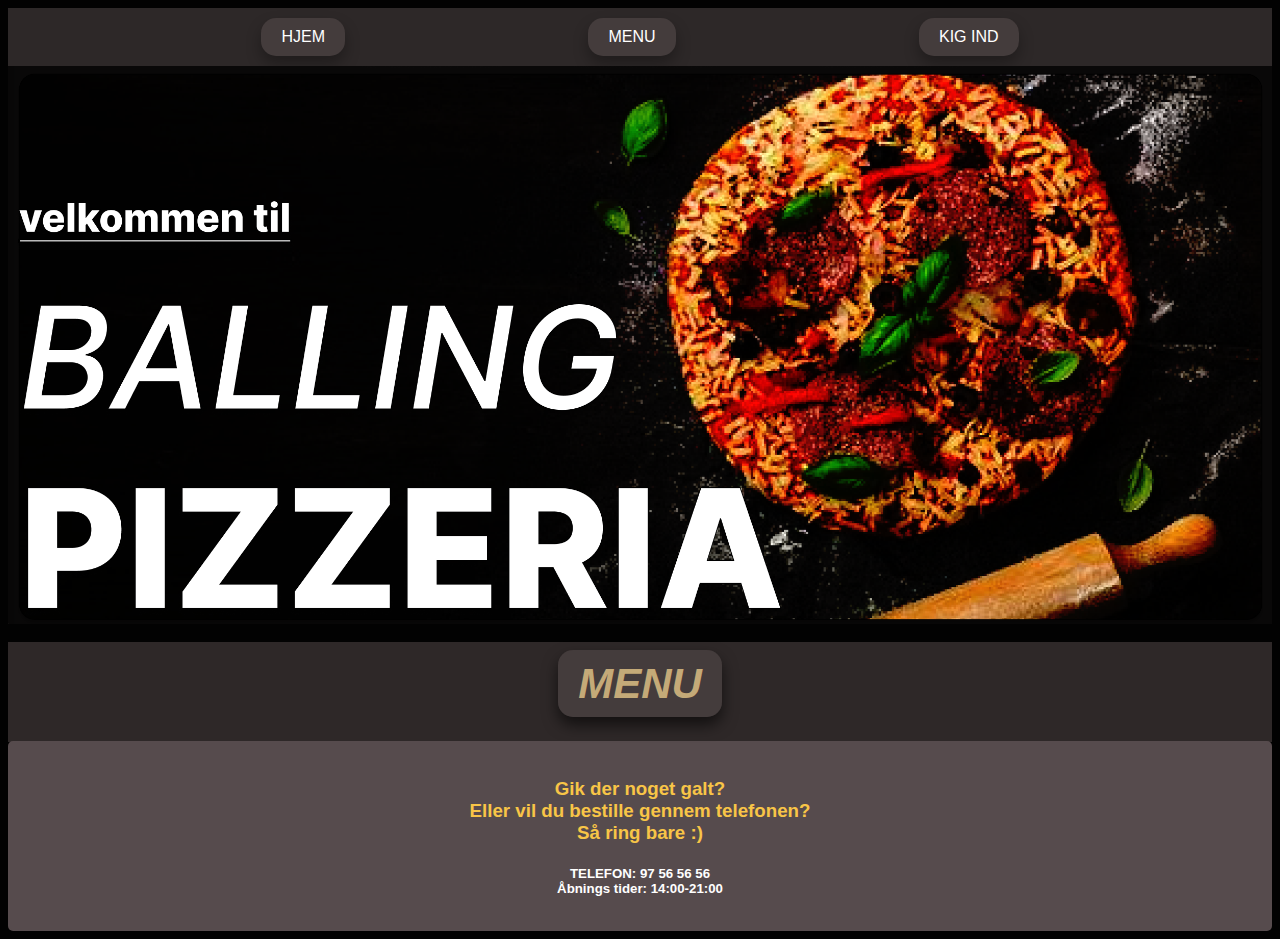
<file: index.html>
<!-- Angiver at det er et HTML dokument -->
<!DOCTYPE html>
<!-- Angiver sproget til engelsk -->
<html lang="en">
<!-- Metadata, ikke så vigtigt at forstå, men skal være der -->

<head>
    <meta charset="UTF-8">
    <meta http-equiv="X-UA-Compatible" content="IE=edge">
    <meta name="viewport" content="width=device-width, initial-scale=1.0">

    <!-- linker til stylesheet -->
    <link rel="stylesheet" href="styles.css">

    <!-- Titel -->
    <title>Hello World</title>
</head>



<!-- Man skriver sin egen HTML inde i body -->

<body>
    <!-- dvs, det er her man skriver sin egen HTML: -->    

<link>
    <div class="background-top">
      <nav>
        <button>HJEM</button>
        <button onclick="location.href='menu.html'" type="button">MENU</button>
        <button onclick="location.href='kigind.html'" type="button">KIG IND</button>
      </nav>

      <div class="container">
        <img src="pizza.png" alt="pizza.png">
      </div>

      </div>

      <br>

      <div class="all-background">

      <div class="button-background">
        <br>
        <center>
          <button1 onclick="location.href='menu.html'" type="button">MENU</button1>
        </center>
        
      </div>
      
      <div class="background">
        
        <center>

          <br>
          <h3>Gik der noget galt?<br> Eller vil du bestille gennem telefonen?<br> Så ring bare :)</h3>
        
        <h5>
          TELEFON: 97 56 56 56 <br>
          Åbnings tider: 14:00-21:00
        </h5>

      </center>
      </div>

    </div>

    <script src="index.js"></script>
</body>
</file>
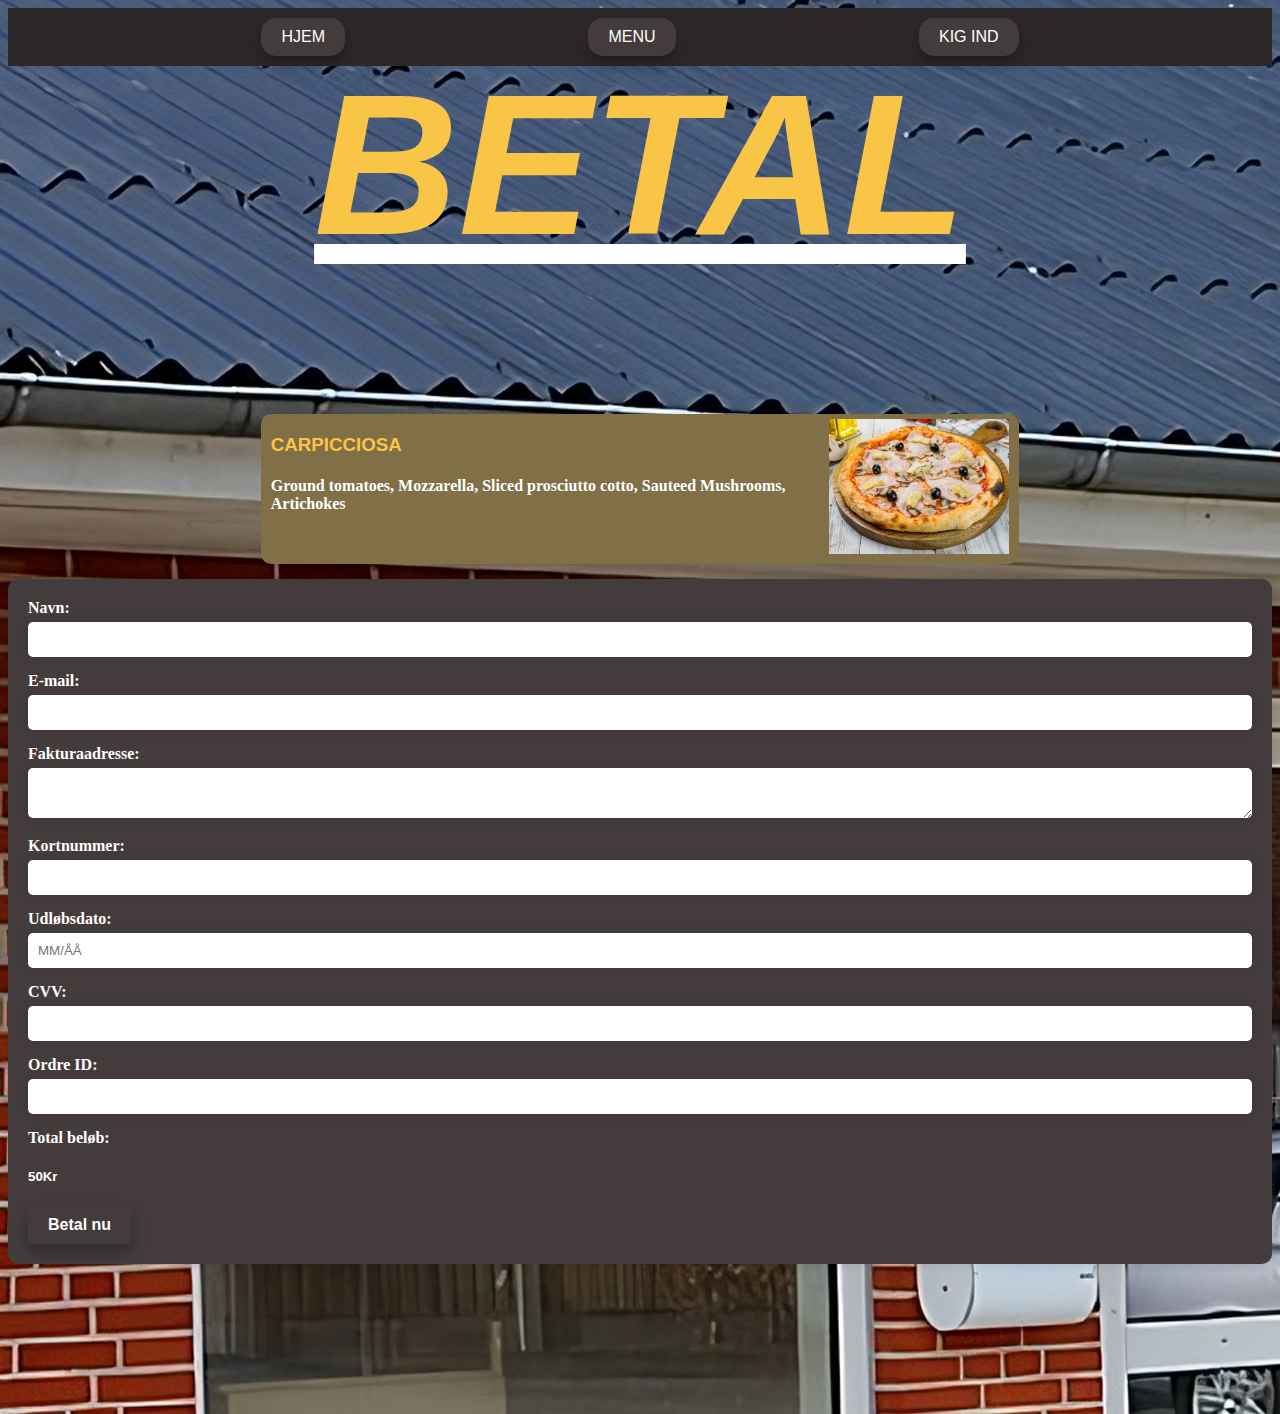
<file: carpicciosa.html>
<!DOCTYPE html>
<html lang="en">

<head>
  <meta charset="UTF-8">
  <meta http-equiv="X-UA-Compatible" content="IE=edge">
  <meta name="viewport" content="width=device-width, initial-scale=1.0">
  <title>Betal</title>
  <link rel="stylesheet" href="styles.css">
</head>

<body background="assets\Virk-BallingPizzaria-transformed.jpeg">
  <nav>
    <button onclick="location.href='index.html'" type="button">HJEM</button>
    <button onclick="location.href='menu.html'" type="button">MENU</button>
    <button onclick="location.href='kigind.html'" type="button">KIG IND</button>
  </nav>

  <div class="container-betal">
    <div class="overskrift-menu">
      <center><h1>BETAL</h1></center>
    </div>

    <div class="pizza">
        <h3>CARPICCIOSA</h3>
        <img style="float: right; margin: -55px 10px 0px 0px;" src="pizzaer\capricciosa.jpg" width="180" />
        <h4>Ground tomatoes, Mozzarella, Sliced prosciutto cotto, Sauteed Mushrooms, Artichokes</h4>

    </div>
    <div class="payment-form">
      <form>
        <label for="name">Navn:</label>
        <input type="text" id="name" name="name" required>

        <label for="email">E-mail:</label>
        <input type="email" id="email" name="email" required>

        <label for="billing-address">Fakturaadresse:</label>
        <textarea id="billing-address" name="billing-address" required></textarea>

        <label for="card-number">Kortnummer:</label>
        <input type="text" id="card-number" name="card-number" required>

        <label for="expiration-date">Udløbsdato:</label>
        <input type="text" id="expiration-date" name="expiration-date" placeholder="MM/ÅÅ" required>

        <label for="cvv">CVV:</label>
        <input type="text" id="cvv" name="cvv" required>

        <label for="order-id">Ordre ID:</label>
        <input type="text" id="order-id" name="order-id" required>

        <label for="total-amount">Total beløb:</label>
        <h5>50Kr</h5>

        <button type="submit" class="betal-button">Betal nu</button>
      </form>
    </div>

    <div class="white-box"></div>
  </div>

  <script src="index.js"></script>
</body>

</html>
</file>
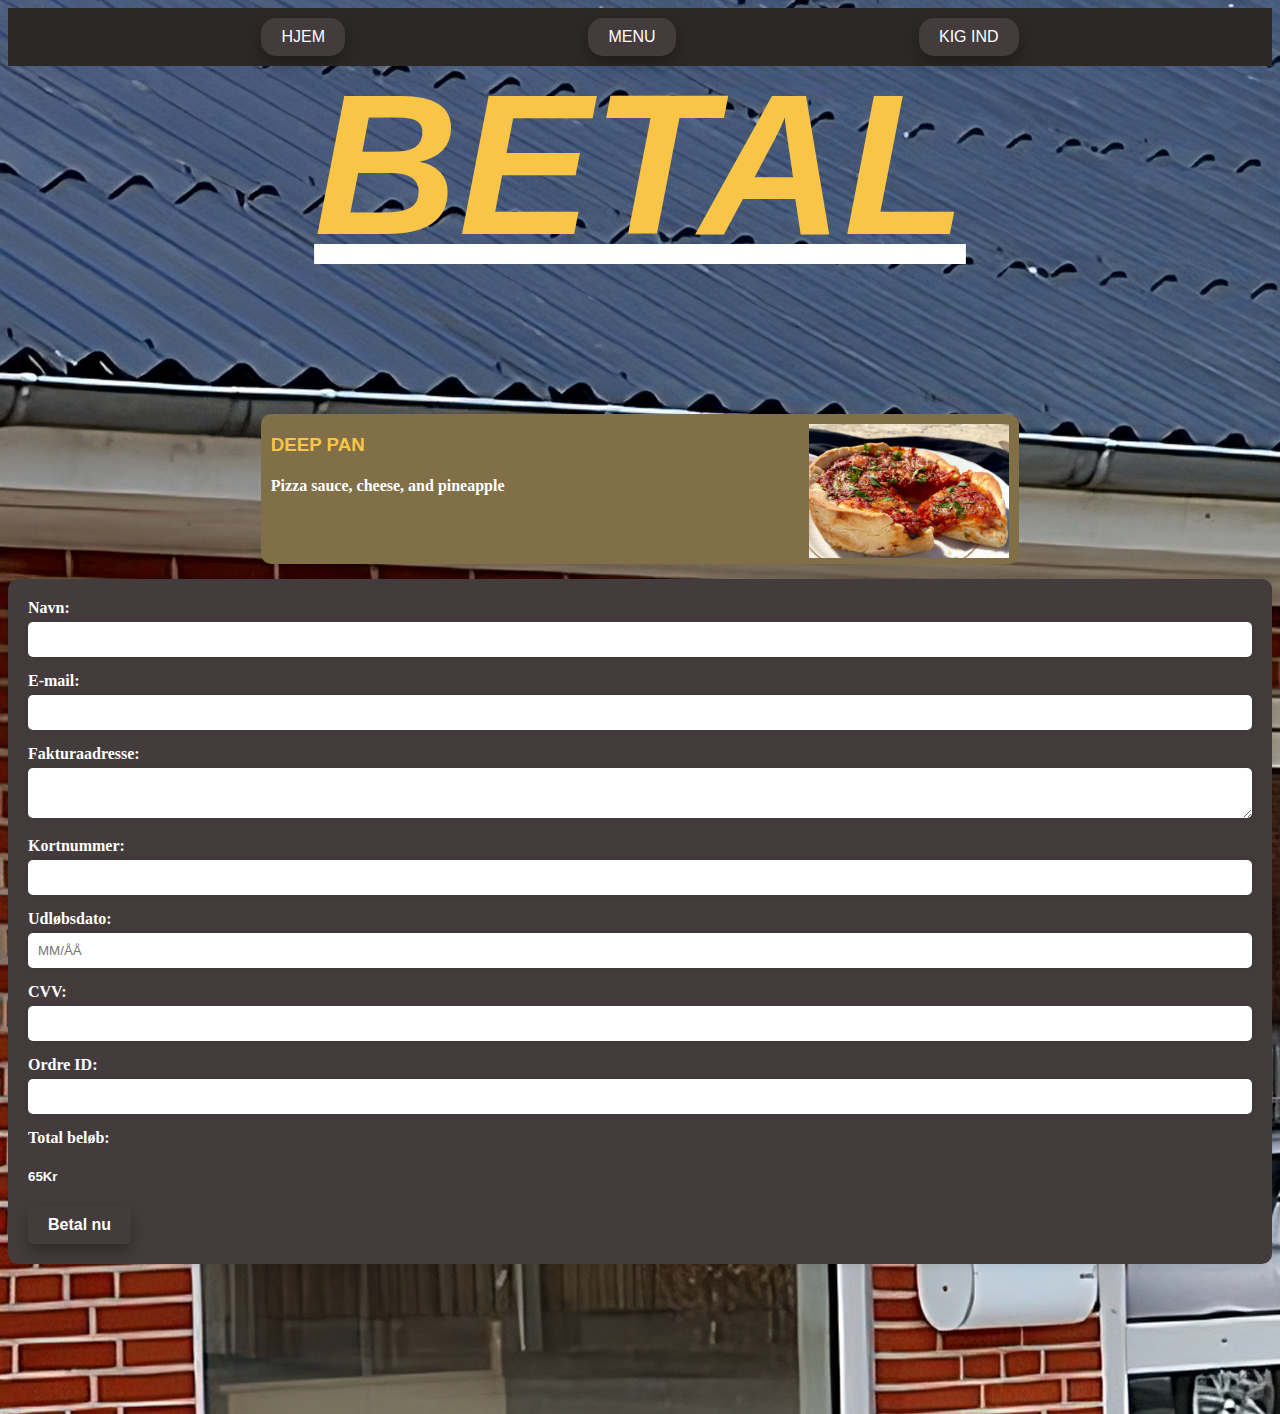
<file: DEEP-PAN.html>
<!DOCTYPE html>
<html lang="en">

<head>
  <meta charset="UTF-8">
  <meta http-equiv="X-UA-Compatible" content="IE=edge">
  <meta name="viewport" content="width=device-width, initial-scale=1.0">
  <title>Betal</title>
  <link rel="stylesheet" href="styles.css">
</head>

<body background="assets\Virk-BallingPizzaria-transformed.jpeg">
  <nav>
    <button onclick="location.href='index.html'" type="button">HJEM</button>
    <button onclick="location.href='menu.html'" type="button">MENU</button>
    <button onclick="location.href='kigind.html'" type="button">KIG IND</button>
  </nav>

  <div class="container-betal">
    <div class="overskrift-menu">
      <center><h1>BETAL</h1></center>
    </div>

    <div class="pizza">
        <h3>DEEP PAN</h3>
        <img style="float: right; margin: -50px 10px 0px 0px;" src="pizzaer\deep-pan-pizza.jpg" width="200" />
        <h4>Pizza sauce, cheese, and pineapple</h4>

    </div>

    <div class="payment-form">
      <form>
        <label for="name">Navn:</label>
        <input type="text" id="name" name="name" required>

        <label for="email">E-mail:</label>
        <input type="email" id="email" name="email" required>

        <label for="billing-address">Fakturaadresse:</label>
        <textarea id="billing-address" name="billing-address" required></textarea>

        <label for="card-number">Kortnummer:</label>
        <input type="text" id="card-number" name="card-number" required>

        <label for="expiration-date">Udløbsdato:</label>
        <input type="text" id="expiration-date" name="expiration-date" placeholder="MM/ÅÅ" required>

        <label for="cvv">CVV:</label>
        <input type="text" id="cvv" name="cvv" required>

        <label for="order-id">Ordre ID:</label>
        <input type="text" id="order-id" name="order-id" required>

        <label for="total-amount">Total beløb:</label>
        <h5>65Kr</h5>

        <button type="submit" class="betal-button">Betal nu</button>
      </form>
    </div>

    <div class="white-box"></div>
  </div>

  <script src="index.js"></script>
</body>

</html>
</file>
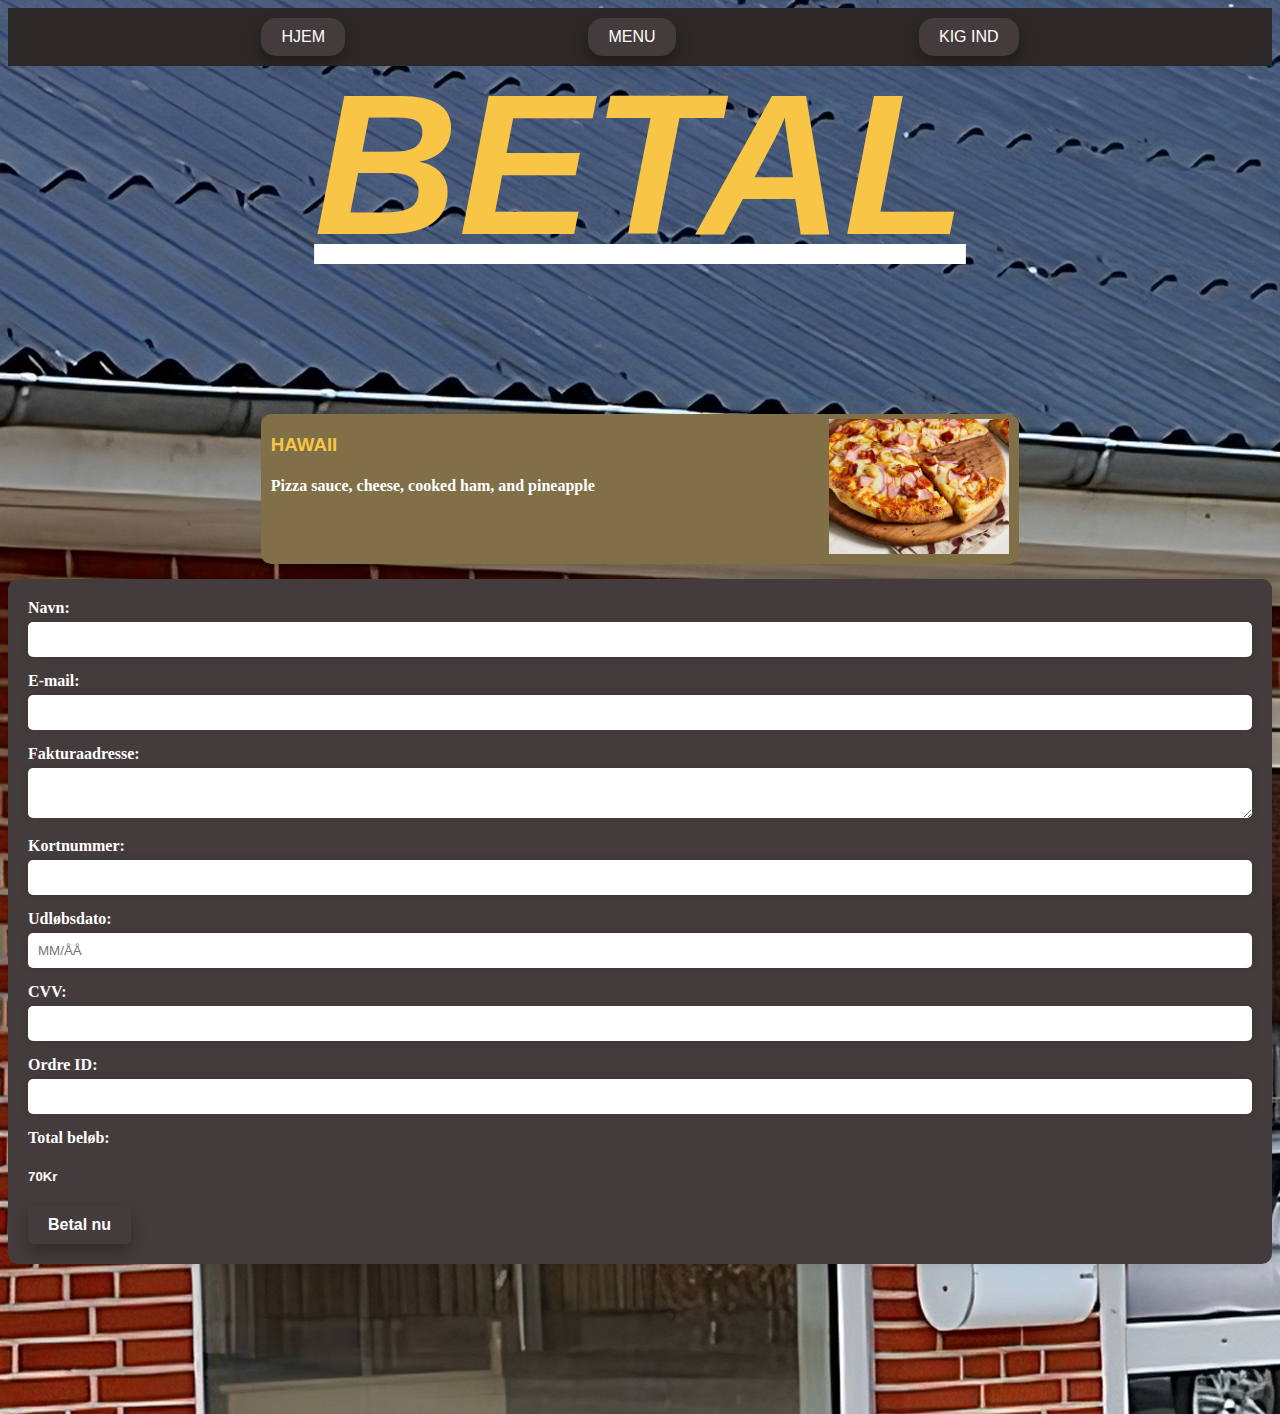
<file: hawaii.html>
<!DOCTYPE html>
<html lang="en">

<head>
  <meta charset="UTF-8">
  <meta http-equiv="X-UA-Compatible" content="IE=edge">
  <meta name="viewport" content="width=device-width, initial-scale=1.0">
  <title>Betal</title>
  <link rel="stylesheet" href="styles.css">
</head>

<body background="assets\Virk-BallingPizzaria-transformed.jpeg">
  <nav>
    <button onclick="location.href='index.html'" type="button">HJEM</button>
    <button onclick="location.href='menu.html'" type="button">MENU</button>
    <button onclick="location.href='kigind.html'" type="button">KIG IND</button>
  </nav>

  <div class="container-betal">
    <div class="overskrift-menu">
      <center><h1>BETAL</h1></center>
    </div>

    <div class="pizza">
      <h3>HAWAII</h3>
      <img style="float: right; margin: -55px 10px 0px 0px;" src="pizzaer\hawaiian-pizza.jpg" width="180" />
      <h4>Pizza sauce, cheese, cooked ham, and pineapple</h4>

  </div>
    <div class="payment-form">
      <form>
        <label for="name">Navn:</label>
        <input type="text" id="name" name="name" required>

        <label for="email">E-mail:</label>
        <input type="email" id="email" name="email" required>

        <label for="billing-address">Fakturaadresse:</label>
        <textarea id="billing-address" name="billing-address" required></textarea>

        <label for="card-number">Kortnummer:</label>
        <input type="text" id="card-number" name="card-number" required>

        <label for="expiration-date">Udløbsdato:</label>
        <input type="text" id="expiration-date" name="expiration-date" placeholder="MM/ÅÅ" required>

        <label for="cvv">CVV:</label>
        <input type="text" id="cvv" name="cvv" required>

        <label for="order-id">Ordre ID:</label>
        <input type="text" id="order-id" name="order-id" required>

        <label for="total-amount">Total beløb:</label>
        <h5>70Kr</h5>
        
        <button type="submit" class="betal-button">Betal nu</button>
      </form>
    </div>

    <div class="white-box"></div>
  </div>

  <script src="index.js"></script>
</body>

</html>
</file>
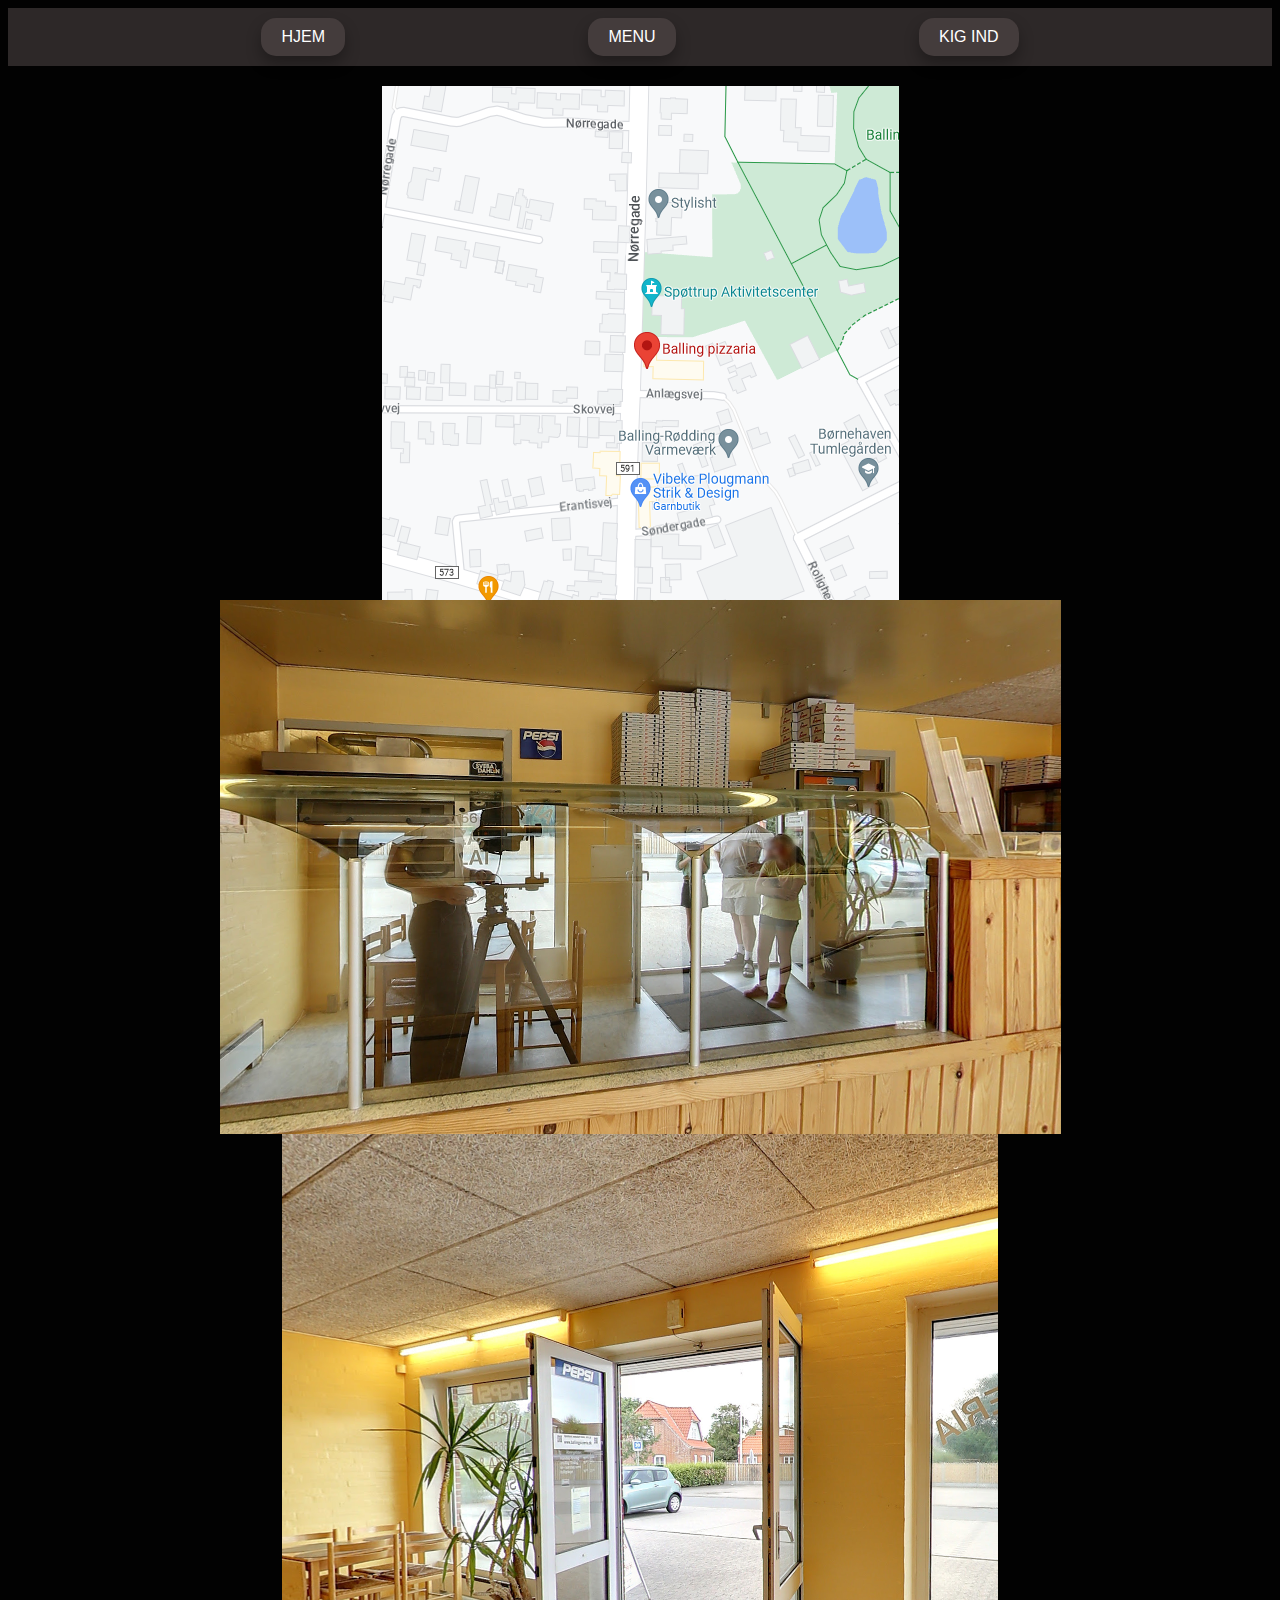
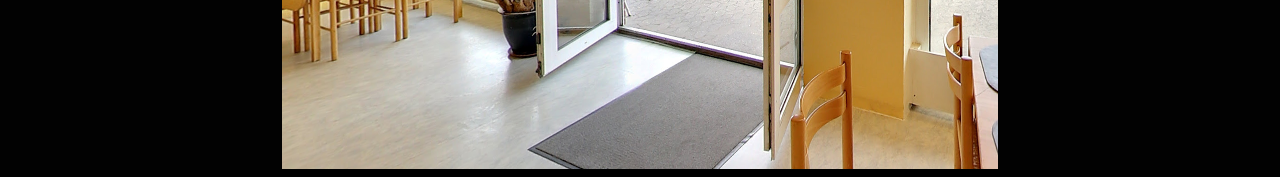
<file: kigind.html>
<!DOCTYPE html>
<!-- Angiver sproget til engelsk -->
<html lang="en">
<!-- Metadata, ikke så vigtigt at forstå, men skal være der -->

<head>
    <meta charset="UTF-8">
    <meta http-equiv="X-UA-Compatible" content="IE=edge">
    <meta name="viewport" content="width=device-width, initial-scale=1.0">

    <!-- linker til stylesheet -->
    <link rel="stylesheet" href="styles.css">

    <!-- Titel -->
    <title>KIG IND</title>
</head>



<!-- Man skriver sin egen HTML inde i body -->

<body>
    <!-- dvs, det er her man skriver sin egen HTML: -->    

    <nav>
      <button onclick="location.href='index.html'" type="button">HJEM</button>
      <button onclick="location.href='menu.html'" type="button">MENU</button>
      <button onclick="location.href='kigind.html'" type="button">KIG IND</button>
    </nav>


    <div class="container-kort">
      <img src="balling-kort.PNG" alt="">    
      <img src="balling-1.PNG" alt="">
      <img src="balling-2.PNG" alt="">

    </div>

    



    <script src="index.js"></script>
</body>
</file>
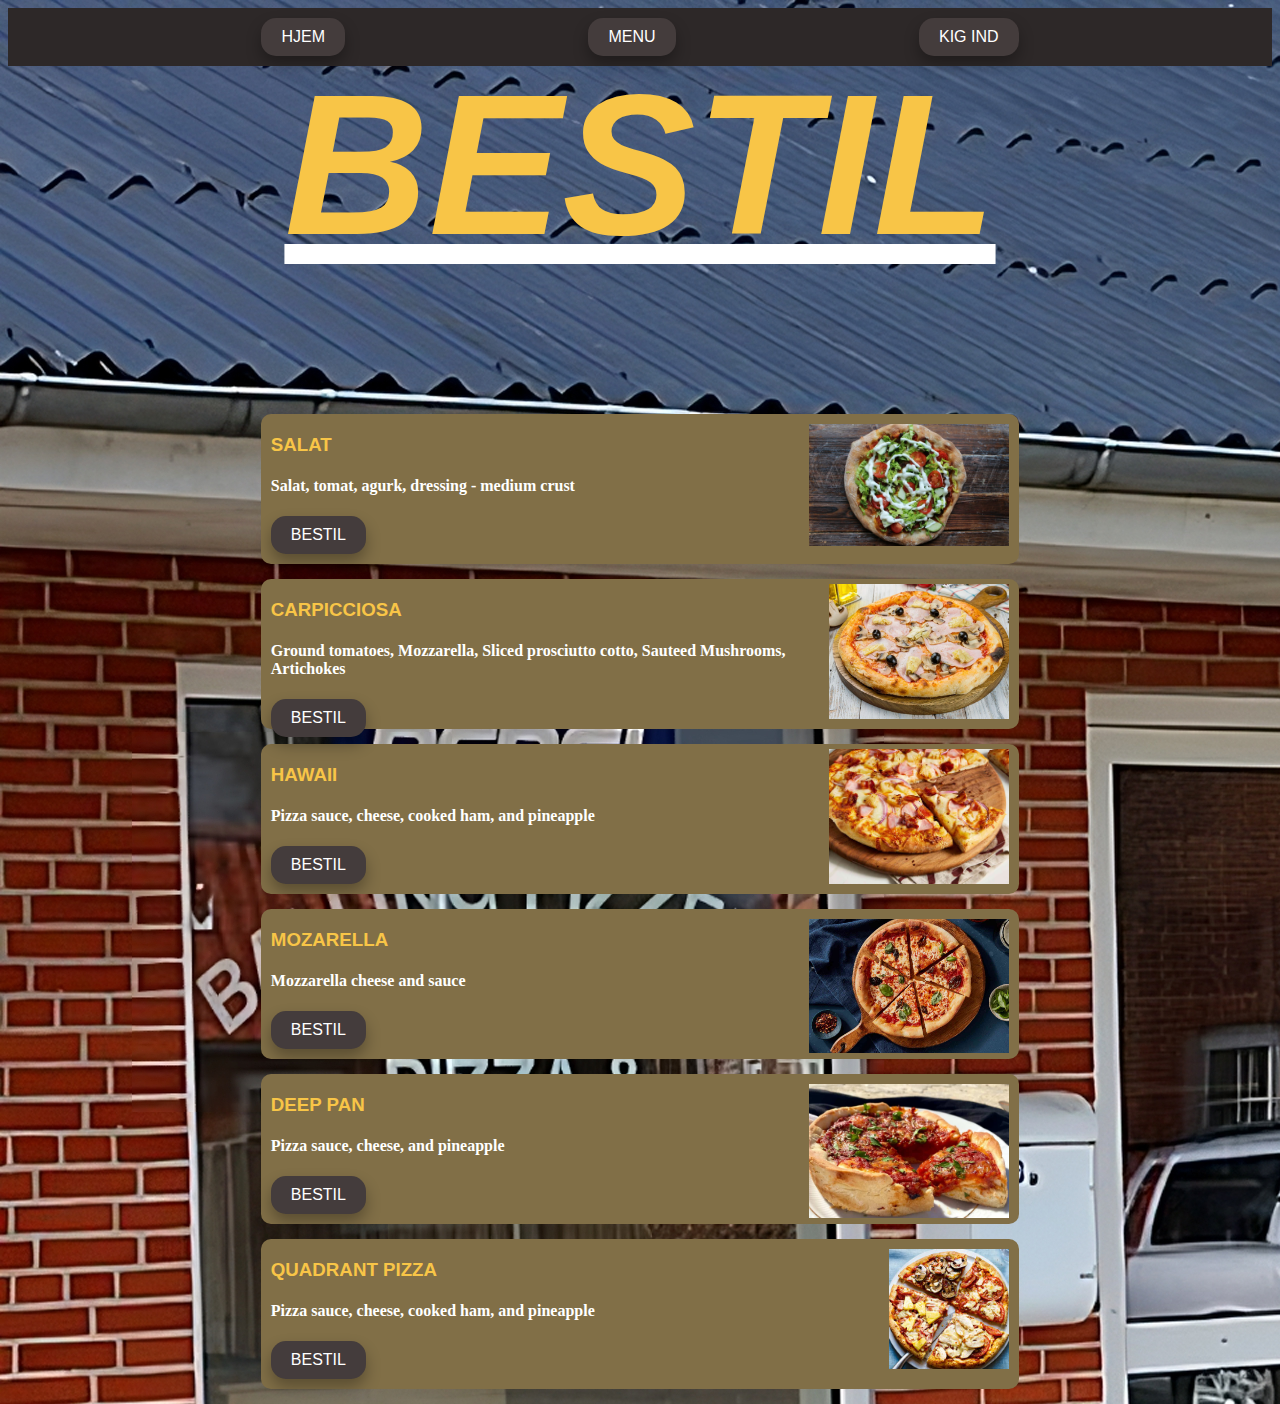
<file: menu.html>
<!DOCTYPE html>
<!-- Angiver sproget til engelsk -->
<html lang="en">
<!-- Metadata, ikke så vigtigt at forstå, men skal være der -->

<head>
    <meta charset="UTF-8">
    <meta http-equiv="X-UA-Compatible" content="IE=edge">
    <meta name="viewport" content="width=device-width, initial-scale=1.0">

    <!-- linker til stylesheet -->
    <link rel="stylesheet" href="styles.css">

    <!-- Titel -->
    <title>MENU</title>
</head>



<!-- Man skriver sin egen HTML inde i body -->

<body background="assets/Virk-BallingPizzaria-transformed.jpeg">
    <!-- dvs, det er her man skriver sin egen HTML: -->    


    <nav>
        <button onclick="location.href='index.html'" type="button">HJEM</button>
        <button onclick="location.href='menu.html'" type="button">MENU</button>
        <button onclick="location.href='kigind.html'" type="button">KIG IND</button>
      </nav>
  
      <div class="overskrift-menu">
        <center>
            <h1>
                BESTIL
            </h1>
        </center>

      </div>

    <div class="container-menu">

      <div class="pizza-menu">
        
        <div class="pizza">
            <h3>SALAT</h3>
            <img style="float: right; margin: -50px 10px 0px 0px;" src="pizzaer\salat.jpg" width="200" />
            <h4>Salat, tomat, agurk, dressing - medium crust</h4>

                <div class="bestil-button">
                    <button onclick="location.href='salat.html'" type="button">BESTIL</button>
                </div>

        </div>
        
        <div class="pizza">
            <h3>CARPICCIOSA</h3>
            <img style="float: right; margin: -55px 10px 0px 0px;" src="pizzaer\capricciosa.jpg" width="180" />
            <h4>Ground tomatoes, Mozzarella, Sliced prosciutto cotto, Sauteed Mushrooms, Artichokes</h4>
            <div class="bestil-button">
                <button onclick="location.href='carpicciosa.html'" type="button">BESTIL</button>            </div>

        </div>
        
        <div class="pizza">
            <h3>HAWAII</h3>
            <img style="float: right; margin: -55px 10px 0px 0px;" src="pizzaer\hawaiian-pizza.jpg" width="180" />
            <h4>Pizza sauce, cheese, cooked ham, and pineapple</h4>
            <div class="bestil-button">
                <button onclick="location.href='hawaii.html'" type="button">BESTIL</button>            </div>

        </div>
                
        <div class="pizza">
            <h3>MOZARELLA</h3>
            <img style="float: right; margin: -50px 10px 0px 0px;" src="pizzaer\mozzarella-pizza.jpg" width="200" />
            <h4>Mozzarella cheese and sauce</h4>
            <div class="bestil-button">
                <button onclick="location.href='mozarella.html'" type="button">BESTIL</button>            </div>

        </div>
        
        <div class="pizza">
            <h3>DEEP PAN</h3>
            <img style="float: right; margin: -50px 10px 0px 0px;" src="pizzaer\deep-pan-pizza.jpg" width="200" />
            <h4>Pizza sauce, cheese, and pineapple</h4>
            <div class="bestil-button">
                <button onclick="location.href='DEEP-PAN.html'" type="button">BESTIL</button>            </div>

        </div>

        <div class="pizza">
            <h3>QUADRANT PIZZA</h3>
            <img style="float: right; margin: -50px 10px 0px 0px;" src="pizzaer\Four-seasons-pizza.jpg" width="120" />
            <h4>Pizza sauce, cheese, cooked ham, and pineapple</h4>
            <div class="bestil-button">
                <button onclick="location.href='QUADRANT-PIZZA.html'" type="button">BESTIL</button>            </div>

        </div>
    </div>
</div>



    <script src="index.js"></script>
</body>
</file>
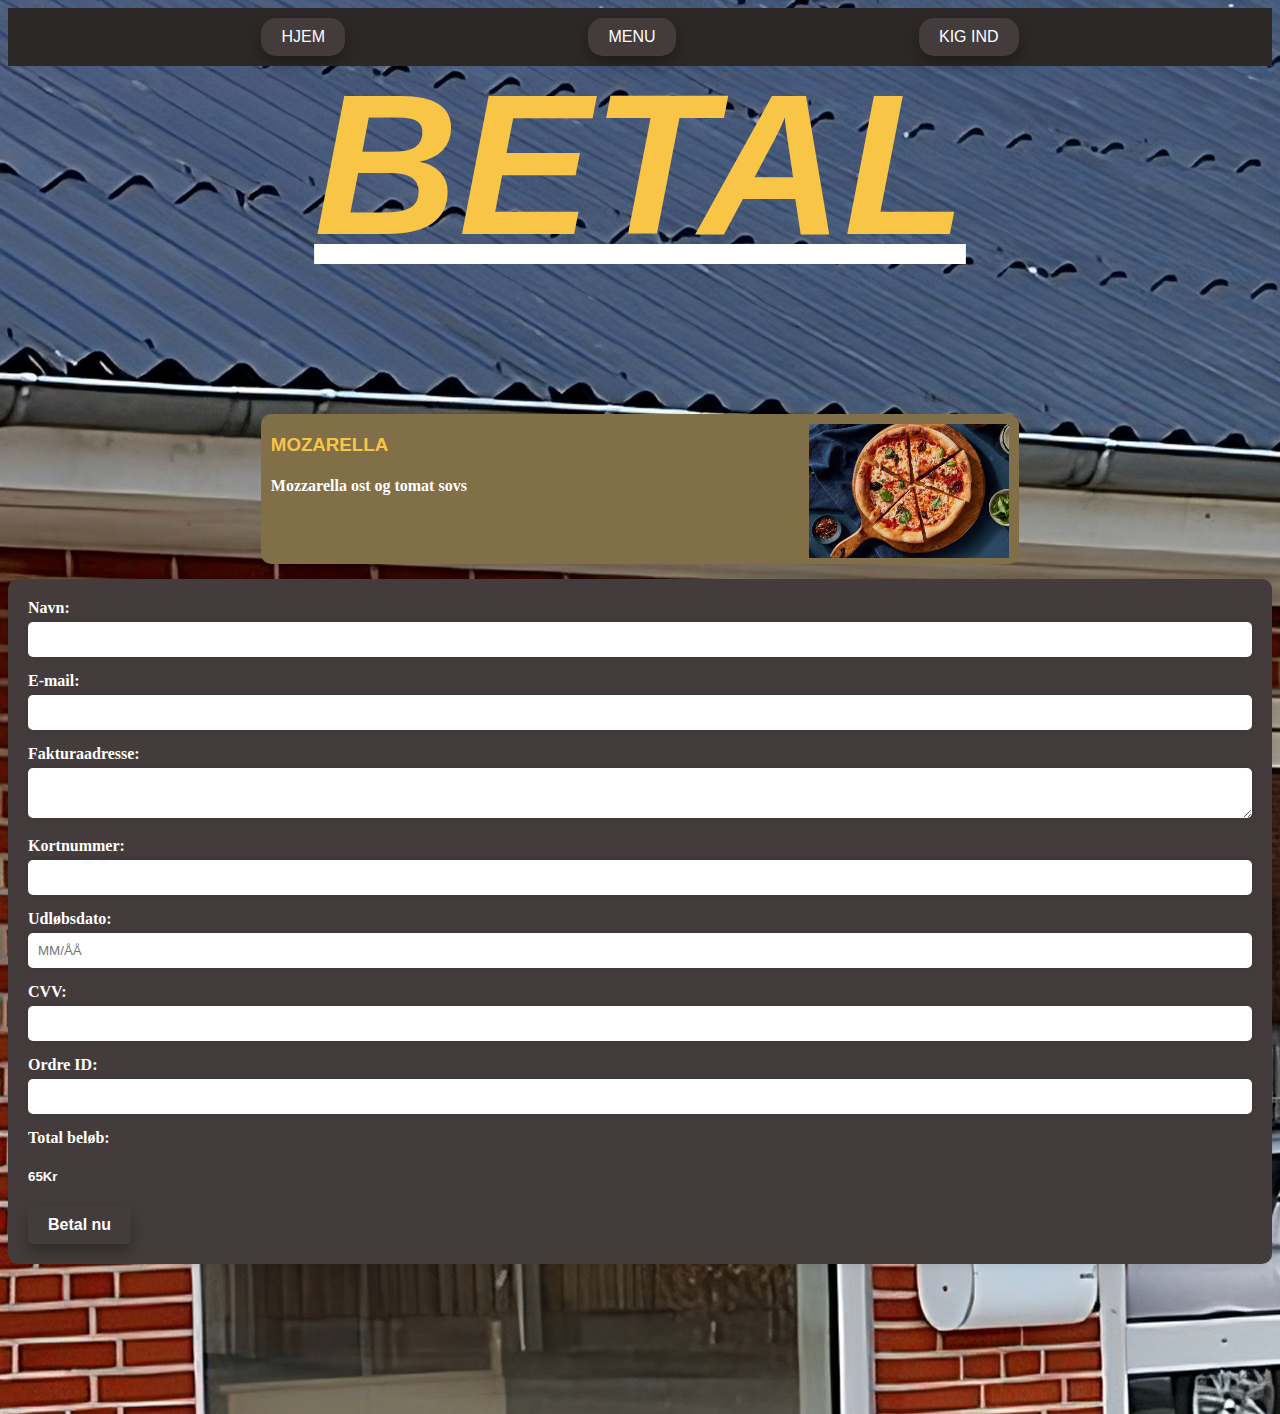
<file: mozarella.html>
<!DOCTYPE html>
<html lang="en">

<head>
  <meta charset="UTF-8">
  <meta http-equiv="X-UA-Compatible" content="IE=edge">
  <meta name="viewport" content="width=device-width, initial-scale=1.0">
  <title>Betal</title>
  <link rel="stylesheet" href="styles.css">
</head>

<body background="assets\Virk-BallingPizzaria-transformed.jpeg">
  <nav>
    <button onclick="location.href='index.html'" type="button">HJEM</button>
    <button onclick="location.href='menu.html'" type="button">MENU</button>
    <button onclick="location.href='kigind.html'" type="button">KIG IND</button>
  </nav>

  <div class="container-betal">
    <div class="overskrift-menu">
      <center><h1>BETAL</h1></center>
    </div>

    <div class="pizza">
        <h3>MOZARELLA</h3>
        <img style="float: right; margin: -50px 10px 0px 0px;" src="pizzaer\mozzarella-pizza.jpg" width="200" />
        <h4>Mozzarella ost og tomat sovs</h4>

    </div>

    <div class="payment-form">
      <form>
        <label for="name">Navn:</label>
        <input type="text" id="name" name="name" required>

        <label for="email">E-mail:</label>
        <input type="email" id="email" name="email" required>

        <label for="billing-address">Fakturaadresse:</label>
        <textarea id="billing-address" name="billing-address" required></textarea>

        <label for="card-number">Kortnummer:</label>
        <input type="text" id="card-number" name="card-number" required>

        <label for="expiration-date">Udløbsdato:</label>
        <input type="text" id="expiration-date" name="expiration-date" placeholder="MM/ÅÅ" required>

        <label for="cvv">CVV:</label>
        <input type="text" id="cvv" name="cvv" required>

        <label for="order-id">Ordre ID:</label>
        <input type="text" id="order-id" name="order-id" required>

        <label for="total-amount">Total beløb:</label>
        <h5>65Kr</h5>

        <button type="submit" class="betal-button">Betal nu</button>
      </form>
    </div>

    <div class="white-box"></div>
  </div>

  <script src="index.js"></script>
</body>

</html>
</file>
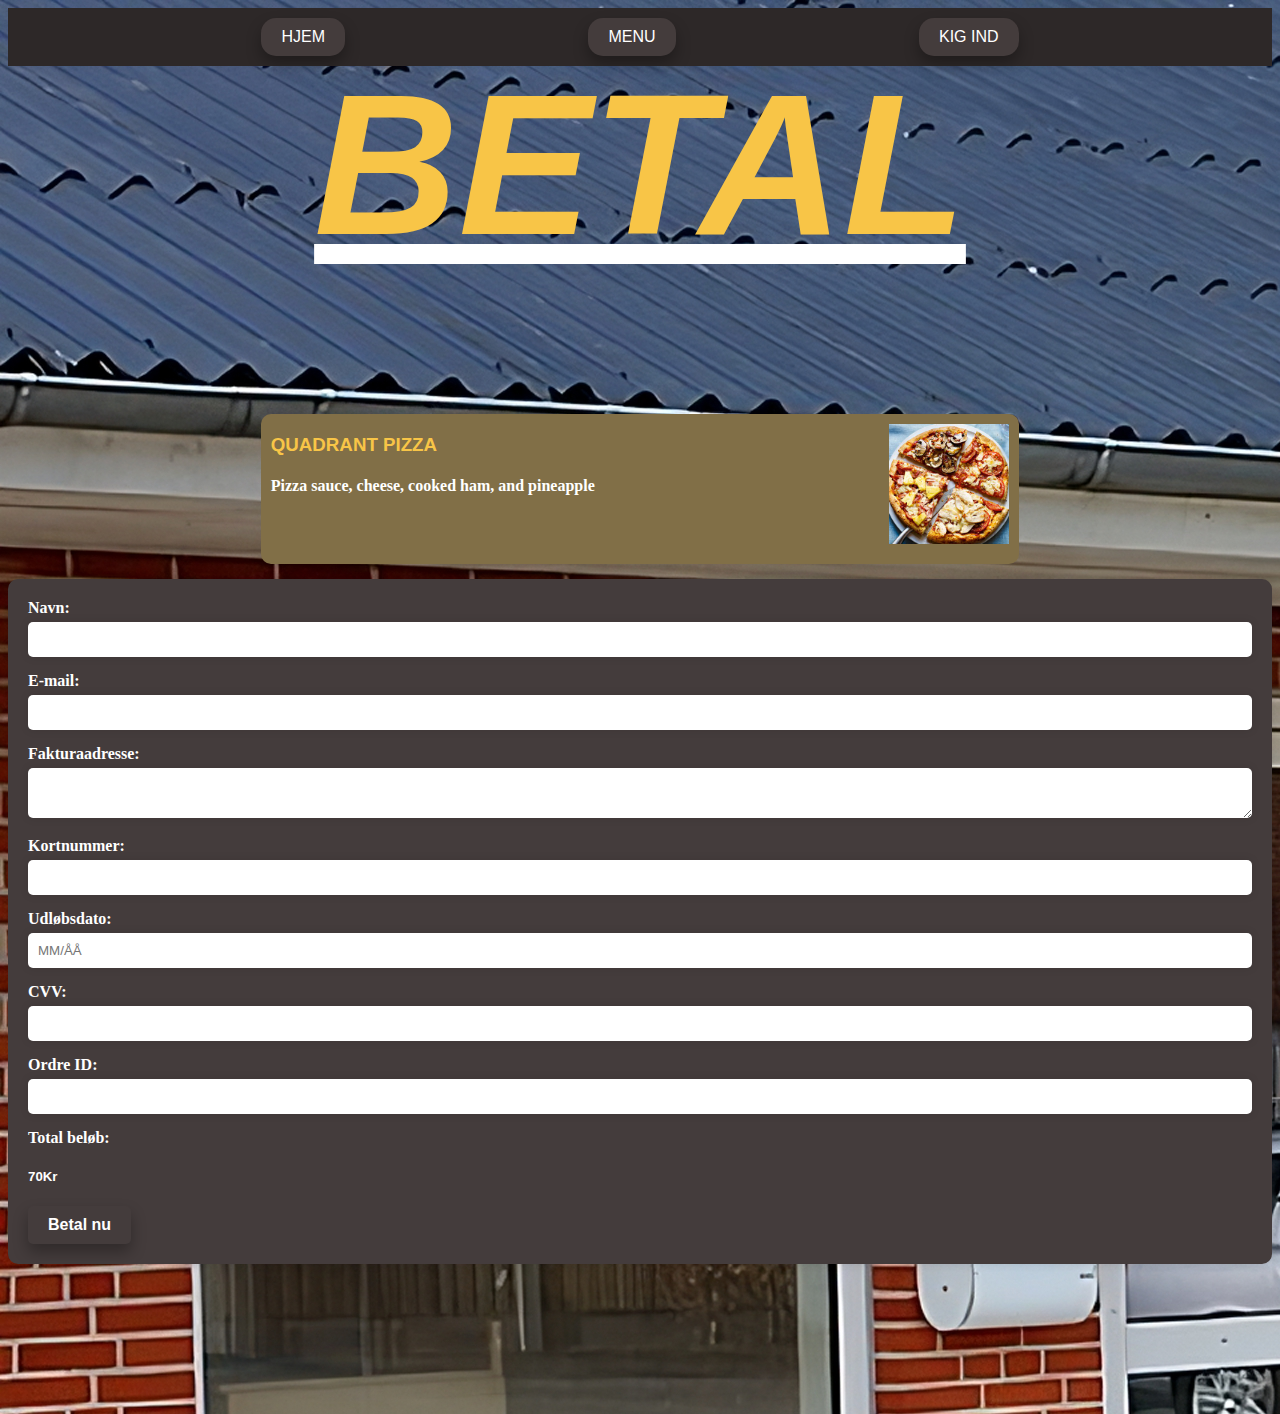
<file: QUADRANT-PIZZA.html>
<!DOCTYPE html>
<html lang="en">

<head>
  <meta charset="UTF-8">
  <meta http-equiv="X-UA-Compatible" content="IE=edge">
  <meta name="viewport" content="width=device-width, initial-scale=1.0">
  <title>Betal</title>
  <link rel="stylesheet" href="styles.css">
</head>

<body background="assets\Virk-BallingPizzaria-transformed.jpeg">
  <nav>
    <button onclick="location.href='index.html'" type="button">HJEM</button>
    <button onclick="location.href='menu.html'" type="button">MENU</button>
    <button onclick="location.href='kigind.html'" type="button">KIG IND</button>
  </nav>

  <div class="container-betal">
    <div class="overskrift-menu">
      <center><h1>BETAL</h1></center>
    </div>

    <div class="pizza">
        <h3>QUADRANT PIZZA</h3>
        <img style="float: right; margin: -50px 10px 0px 0px;" src="pizzaer\Four-seasons-pizza.jpg" width="120" />
        <h4>Pizza sauce, cheese, cooked ham, and pineapple</h4>

    </div>

    <div class="payment-form">
      <form>
        <label for="name">Navn:</label>
        <input type="text" id="name" name="name" required>

        <label for="email">E-mail:</label>
        <input type="email" id="email" name="email" required>

        <label for="billing-address">Fakturaadresse:</label>
        <textarea id="billing-address" name="billing-address" required></textarea>

        <label for="card-number">Kortnummer:</label>
        <input type="text" id="card-number" name="card-number" required>

        <label for="expiration-date">Udløbsdato:</label>
        <input type="text" id="expiration-date" name="expiration-date" placeholder="MM/ÅÅ" required>

        <label for="cvv">CVV:</label>
        <input type="text" id="cvv" name="cvv" required>

        <label for="order-id">Ordre ID:</label>
        <input type="text" id="order-id" name="order-id" required>

        <label for="total-amount">Total beløb:</label>
        <h5>70Kr</h5>

        <button type="submit" class="betal-button">Betal nu</button>
      </form>
    </div>

    <div class="white-box"></div>
  </div>

  <script src="index.js"></script>
</body>

</html>
</file>
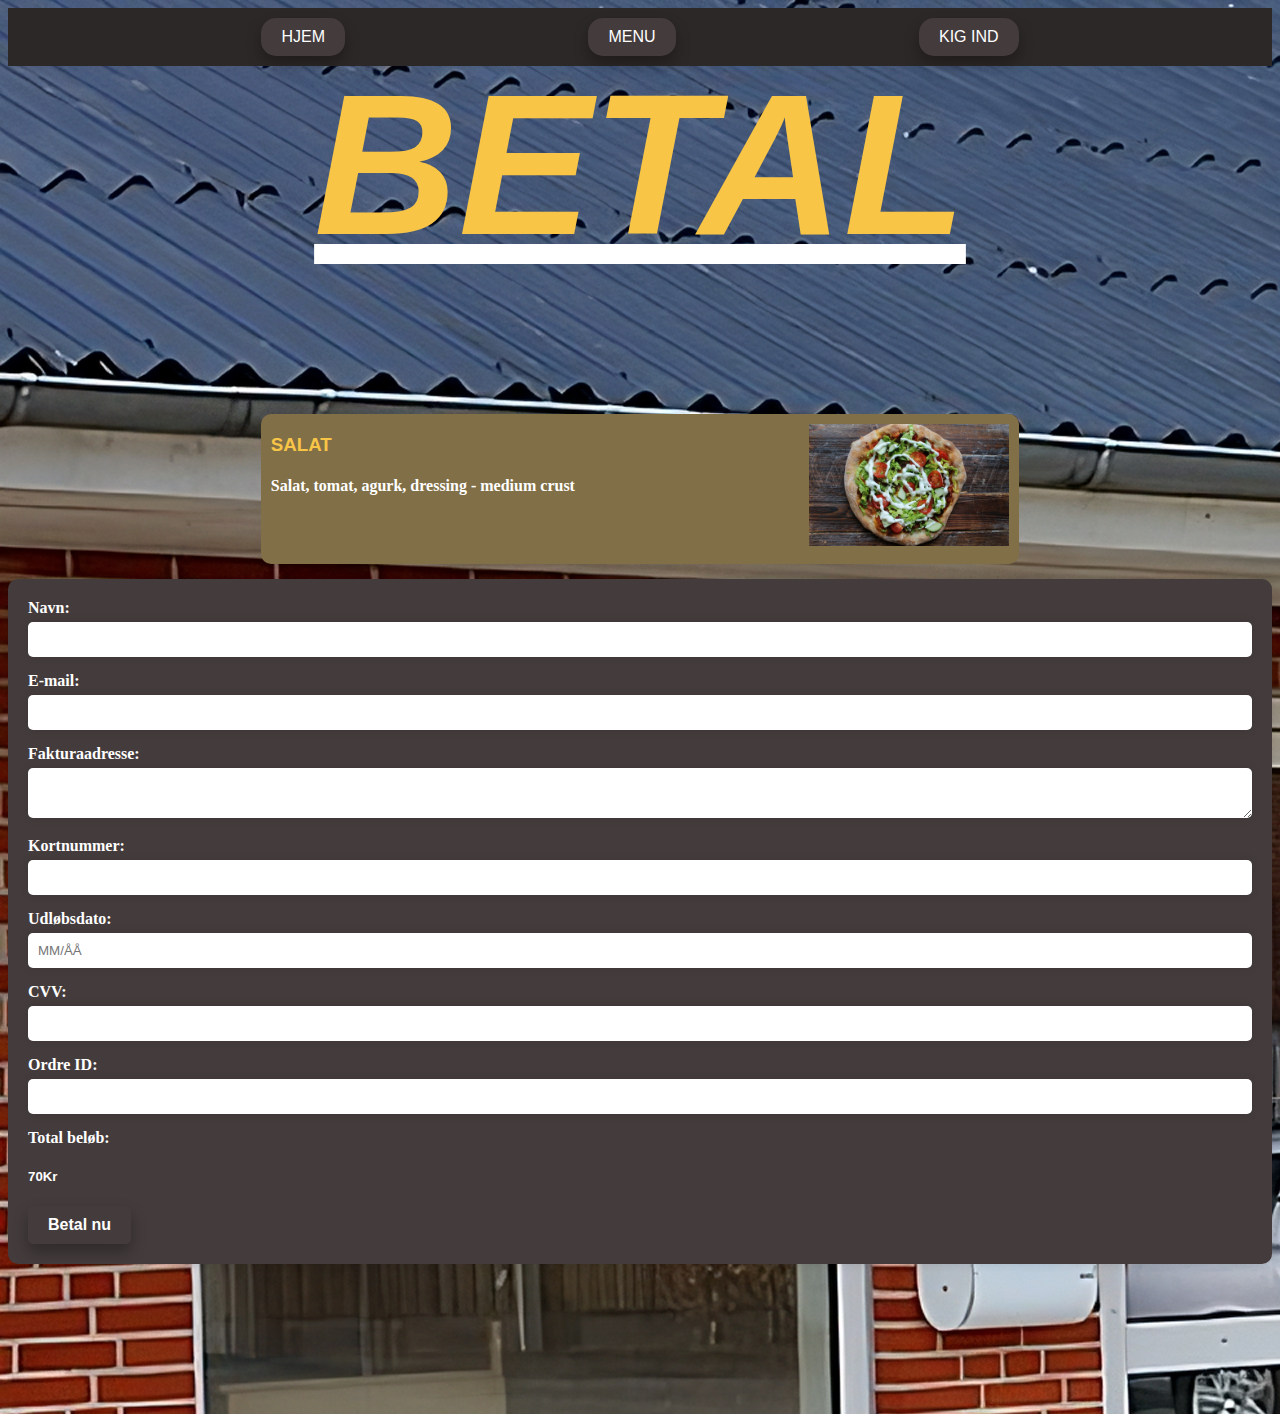
<file: salat.html>
<!DOCTYPE html>
<html lang="en">

<head>
  <meta charset="UTF-8">
  <meta http-equiv="X-UA-Compatible" content="IE=edge">
  <meta name="viewport" content="width=device-width, initial-scale=1.0">
  <title>Betal</title>
  <link rel="stylesheet" href="styles.css">
</head>

<body background="assets\Virk-BallingPizzaria-transformed.jpeg">
  <nav>
    <button onclick="location.href='index.html'" type="button">HJEM</button>
    <button onclick="location.href='menu.html'" type="button">MENU</button>
    <button onclick="location.href='kigind.html'" type="button">KIG IND</button>
  </nav>

  <div class="container-betal">
    <div class="overskrift-menu">
      <center><h1>BETAL</h1></center>
    </div>

    <div class="pizza">
        <h3>SALAT</h3>
        <img style="float: right; margin: -50px 10px 0px 0px;" src="pizzaer\salat.jpg" width="200" />
        <h4>Salat, tomat, agurk, dressing - medium crust</h4>

    </div>

    <div class="payment-form">
      <form>
        <label for="name">Navn:</label>
        <input type="text" id="name" name="name" required>

        <label for="email">E-mail:</label>
        <input type="email" id="email" name="email" required>

        <label for="billing-address">Fakturaadresse:</label>
        <textarea id="billing-address" name="billing-address" required></textarea>

        <label for="card-number">Kortnummer:</label>
        <input type="text" id="card-number" name="card-number" required>

        <label for="expiration-date">Udløbsdato:</label>
        <input type="text" id="expiration-date" name="expiration-date" placeholder="MM/ÅÅ" required>

        <label for="cvv">CVV:</label>
        <input type="text" id="cvv" name="cvv" required>

        <label for="order-id">Ordre ID:</label>
        <input type="text" id="order-id" name="order-id" required>

        <label for="total-amount">Total beløb:</label>
        <h5>70Kr</h5>

        <button type="submit" class="betal-button">Betal nu</button>
      </form>
    </div>

    <div class="white-box"></div>
  </div>

  <script src="index.js"></script>
</body>

</html>
</file>
<file: styles.css>
/*box-sizing: border-box er en default indstilling for CSS. 
Man behøver ikke forstå det, men det skal være der.
Stjernen angiver at stylingen gælder for ALLE HTML elementer, uden undtagelse
*/

* {
    box-sizing: border-box;
}

body {
  background-color: rgb(2, 2, 2);
  color: white;
}

/* Style the heading elements */
h1, h2 {
  color: #F8C547;
  font-family: 'Segoe UI', Tahoma, Geneva, Verdana, sans-serif;
}

h5 {
    font-family: 'Segoe UI', Tahoma, Geneva, Verdana, sans-serif;
}

/* Style the paragraphs */
p {
  font-family: Arial, Helvetica, sans-serif;
  font-size: 16px;
  line-height: 1.5;
}

/* Style the image */
img {
  display: block;
  margin: 0 auto;
  max-width: 100%;
}

/* Set the link color */
a {
  color: #F8C547;
}

/* Style the link on hover */
a:hover {
  text-decoration: underline;
}

/* Center the header and footer */
header, footer {
  text-align: center;
}

/* Style the header */
header {
  background-color: #0A0E3F;
  padding: 20px;
}

/* Style the footer */
footer {
  background-color: #0A0E3F;
  padding: 10px;
  font-size: 14px;
}

nav {
    background-color: rgb(45, 40, 40);
    display: flex;
    justify-content: space-evenly;
    align-items: center;
    padding: 10px;
}

button {
    background-color: rgb(68,60,60);
    color: white;
    border: none;
    padding: 10px 20px;
    border-radius: 15px;
    font-size: 16px;
    cursor: pointer;
    box-shadow: 0px 8px 15px rgba(0, 0, 0, 0.3);
    
  }

button1 {
    background-color: rgb(68,60,60);
    color: white;
    border: none;
    padding: 10px 20px;
    border-radius: 15px;
    font-size: 42px;
    cursor: pointer;
    color: rgb(196, 170,120);
    font-weight: bold;
    font-style: italic;
    box-shadow: 0px 8px 15px rgba(0, 0, 0, 0.6);
    font-family: 'Segoe UI', Tahoma, Geneva, Verdana, sans-serif;


}

h3 {  
    color: #F8C547;
    font-family: 'Segoe UI', Tahoma, Geneva, Verdana, sans-serif;
}

.container {
    position: relative;
    text-align: center;
    color: white;
  }

.background {
    background-color: rgb(86,75,77);
    width: auto;
    height: 190px;
    margin-top: -0.1%;
    border-radius: 5px;

}

.button-background {
    margin-top: -1.2;
    background-color: #2E2828;
    width: auto;
    height: 100px;

}


.overskrift-menu {
  margin-top: -150px;
  font-size: 100px;
  font-style: italic;
  text-decoration: underline;
}

.pizza {
  background-color: #816f47;
  height: 150px;
  
  margin-left: 20%;
  margin-right: 20%;
  
  margin-bottom: 15px;

  border-radius: 10px;

  padding-left: 10px;
  padding-top: 1px;

}


.payment-form {
  background-color: rgb(68,60,60);
  padding: 20px;
  margin-bottom: 150px;
  border-radius: 10px;
  box-shadow: 0px 0px 10px rgba(0, 0, 0, 0.1);
}

.payment-form label {
  display: block;
  margin-bottom: 5px;
  font-weight: bold;
  
}

.payment-form input,
.payment-form textarea {
  width: 100%;
  padding: 10px;
  margin-bottom: 15px;
  border: none;
  border-radius: 5px;
  box-shadow: 0px 0px 10px rgba(0, 0, 0, 0.1);
}

.betal-button {
background-color: rgb(68,60,60);  color: white;
  padding: 10px 20px;
  border: none;
  border-radius: 5px;
  font-weight: bold;
  cursor: pointer;
  transition: background-color 0.2s ease-in-out;
}

.betal-button:hover {
  background-color: #271404;
}


.container-kort {
  padding-top: 20px;

  
}
</file>
